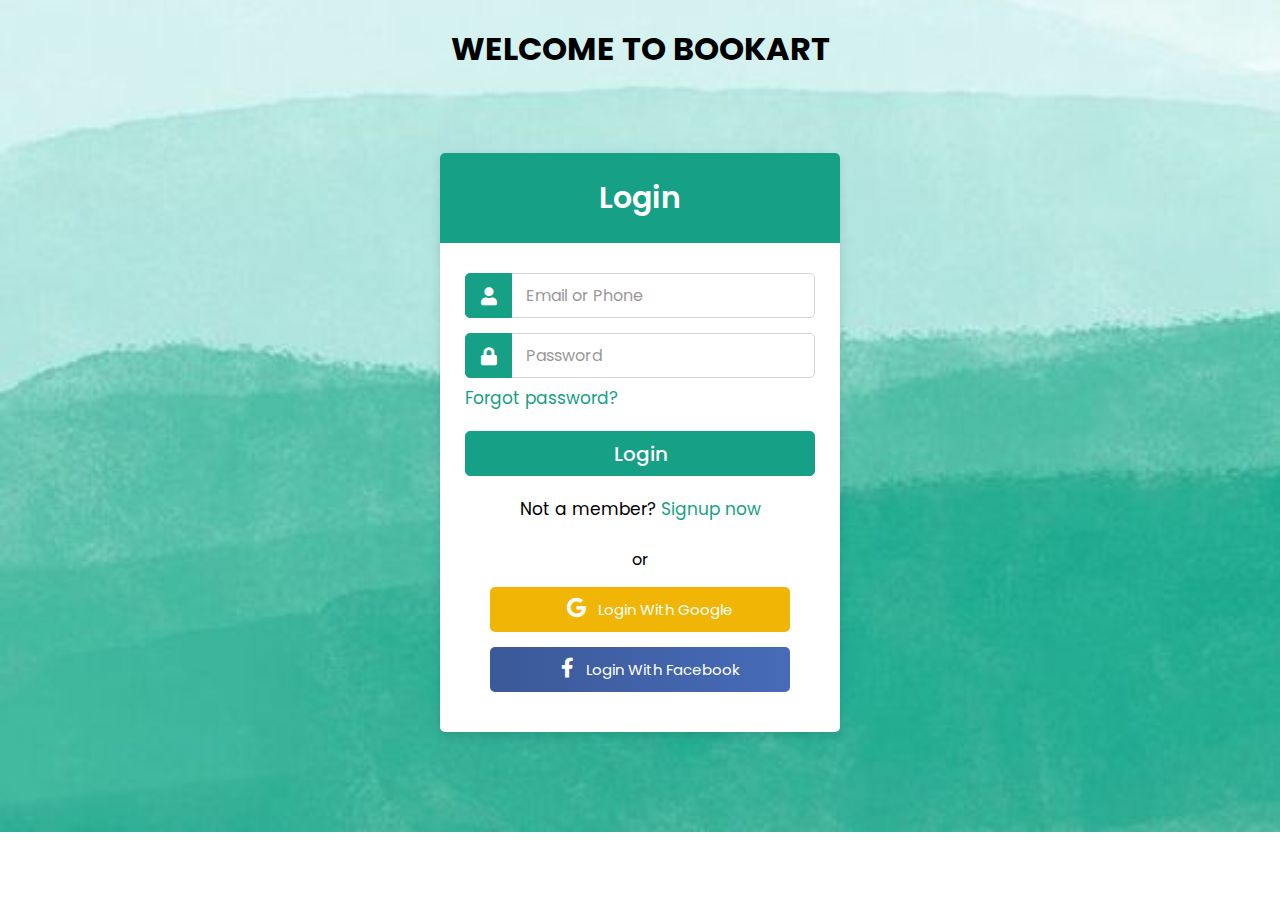
<file: index.html>
<!DOCTYPE html>
<html lang="en" dir="ltr">
  <head>
    <meta charset="utf-8">
    <meta name="viewport" content="width=device-width, initial-scale=1.0">
     <title>Login Form | Library</title> 
    <link rel="stylesheet" href="index.css">
    <link rel="stylesheet" href="https://cdnjs.cloudflare.com/ajax/libs/font-awesome/5.15.2/css/all.min.css"/>
    <link href="https://fonts.googleapis.com/css?family=Poppins" rel="stylesheet" type="text/css">
  </head>
  <body>
  <br>
	<h1><center> WELCOME TO BOOKART </center></h1>
    <div class="container">
      <div class="wrapper">
        <div class="title"><span>Login</span></div>
        <form action="#">
          <div class="row">
            <i class="fas fa-user"></i>
            <input type="text" placeholder="Email or Phone" required>
          </div>
          <div class="row">
            <i class="fas fa-lock"></i>
            <input type="password" placeholder="Password" required>
          </div>
          <div class="pass"><a href="#">Forgot password?</a></div>
          <div class="row button">
            <input type="submit" value="Login">
          </div>
          <div class="signup-link">Not a member? <a href="signup.html">Signup now</a></div>
        </form>
		
      <div class="row">
        <div class="option"><center> or </center></div>
        <div class="google">
		<center>
          <a href="https://accounts.google.com/"><i class="fab fa-google"></i>Login With Google</a>
		</center>
        </div>
        <div class="facebook">
		<center>
          <a href="https://www.facebook.com/login/"><i class="fab fa-facebook-f"></i>Login With Facebook</a>
		</center>
		<br>
        </div>
      </div>
      </div>    
    </div>
	
  </body>
</html>
</file>
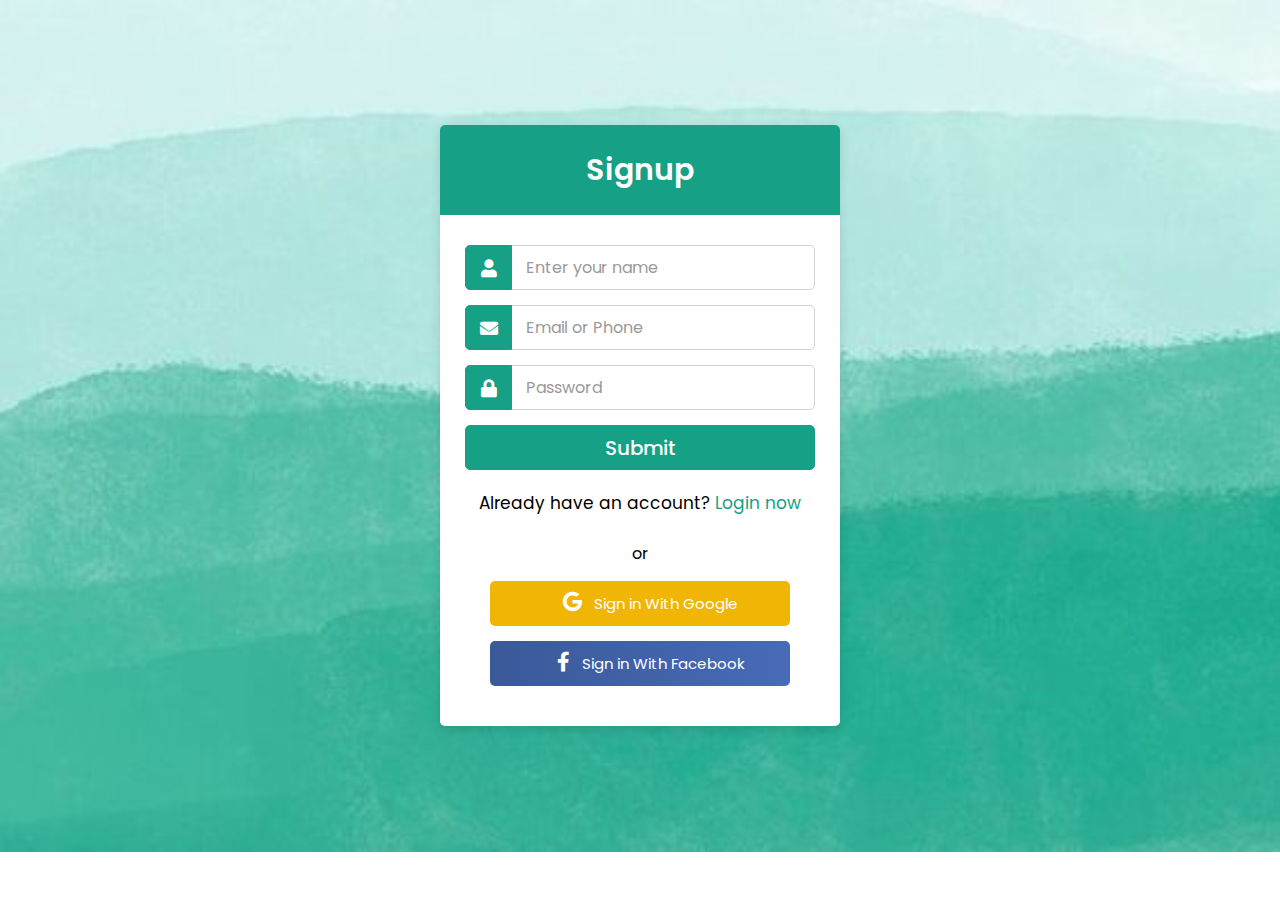
<file: signup.html>
<!DOCTYPE html>
<html lang="en" dir="ltr">
  <head>
    <meta charset="utf-8">
    <meta name="viewport" content="width=device-width, initial-scale=1.0">
     <title>Signup Form | Library</title> 
    <link rel="stylesheet" href="style.css">
    <link rel="stylesheet" href="https://cdnjs.cloudflare.com/ajax/libs/font-awesome/5.15.2/css/all.min.css"/>
    <link href="https://fonts.googleapis.com/css?family=Roboto" rel="stylesheet" type="text/css">
  </head>
  <body>
    <div class="container">
      <div class="wrapper" id="signup">
        <div class="title"><span>Signup</span></div>
        <form action="#">
          <div class="input-boxes">
            <div class="input-box">
			<div class="row">
              <i class="fas fa-user"></i>
              <input type="text" placeholder="Enter your name" required>
            </div>
			</div>
            <div class="input-box">
			<div class="row">
              <i class="fas fa-envelope"></i>
              <input type="text" placeholder="Email or Phone" required>
            </div>
			</div>
            <div class="input-box">
			<div class="row">
              <i class="fas fa-lock"></i>
              <input type="password" placeholder="Password" required>
            </div>
			</div>
            <div class="row button">
              <input type="submit" value="Submit">
            </div>
            <div class="login-link">Already have an account? <a href="index.html">Login now</a></div>
          </div>
        </form>
        <div class="row">
        <div class="option"><center> or </center></div>
        <div class="google">
		<center>
          <a href="https://accounts.google.com/"><i class="fab fa-google"></i>Sign in With Google</a>
		</center>
        </div>
        <div class="facebook">
		<center>
          <a href="https://www.facebook.com/login/"><i class="fab fa-facebook-f"></i>Sign in With Facebook</a>
		</center>
		<br>
        </div>
        </div>
     
	  </div>
  
    </div>
  </body>
</html>
</file>
<file: index.css>
@import url('https://fonts.googleapis.com/css2?family=Poppins:wght@200;300;400;500;600;700&display=swap');
*{
  margin: 0;
  padding: 0;
  box-sizing: border-box;
  font-family: 'Poppins',sans-serif;
}
body{
  background: url('background.jpg'); 
  height: 100%;
  background-position: center;
  background-repeat: no-repeat;
  background-size: cover;
  overflow: hidden;
}
::selection{
  background: rgba(26,188,156,0.3);
}

.container{
  max-width: 440px;
  padding: 0 20px;
  margin: 80px auto;
}
.wrapper{
  width: 100%;
  background: #fff;
  border-radius: 5px;
  box-shadow: 0px 4px 10px 1px rgba(0,0,0,0.1);
}
.wrapper .title{
  height: 90px;
  background: #16a085;
  border-radius: 5px 5px 0 0;
  color: #fff;
  font-size: 30px;
  font-weight: 600;
  display: flex;
  align-items: center;
  justify-content: center;
}
.wrapper form{
  padding: 30px 25px 25px 25px;
}
.wrapper form .row{
  height: 45px;
  margin-bottom: 15px;
  position: relative;
}
.wrapper form .row input{
  height: 100%;
  width: 100%;
  outline: none;
  padding-left: 60px;
  border-radius: 5px;
  border: 1px solid lightgrey;
  font-size: 16px;
  transition: all 0.3s ease;
}
form .row input:focus{
  border-color: #16a085;
  box-shadow: inset 0px 0px 2px 2px rgba(26,188,156,0.25);
}
form .row input::placeholder{
  color: #999;
}
.wrapper form .row i{
  position: absolute;
  width: 47px;
  height: 100%;
  color: #fff;
  font-size: 18px;
  background: #16a085;
  border: 1px solid #16a085;
  border-radius: 5px 0 0 5px;
  display: flex;
  align-items: center;
  justify-content: center;
}
.wrapper form .pass{
  margin: -8px 0 20px 0;
}
.wrapper form .pass a{
  color: #16a085;
  font-size: 17px;
  text-decoration: none;
}
.wrapper form .pass a:hover{
  text-decoration: underline;
}
.wrapper form .button input{
  color: #fff;
  font-size: 20px;
  font-weight: 500;
  padding-left: 0px;
  background: #16a085;
  border: 1px solid #16a085;
  cursor: pointer;
}
form .button input:hover{
  background: #12876f;
}
.wrapper form .signup-link{
  text-align: center;
  margin-top: 20px;
  font-size: 17px;
}
.wrapper form .signup-link a{
  color: #16a085;
  text-decoration: none;
}
form .signup-link a:hover{
  text-decoration: underline;
}
#customBtn {
  display: inline-block;
  background: white;
  color: #444;
  width: 190px;
  border-radius: 5px;
  border: thin solid #888;
  box-shadow: 1px 1px 1px grey;
  white-space: nowrap;
}
#customBtn:hover {
  cursor: pointer;
}

.container .facebook a,
.container .google a{
  display: block;
  height: 45px;
  width: 75%;
  font-size: 15px;
  text-decoration: none;
  padding-left: 20px;
  line-height: 45px;
  color: #fff;
  border-radius: 5px;
  transition: all 0.3s ease;
}

.container .facebook i,
.container .google i{
  padding-right: 12px;
  font-size: 20px;
}
.container .google a{
  background: linear-gradient(to right,  #f1b605 0%, #f1b605 100%);
  margin: 15px 0 15px 0;
}
.container .google a:hover{
  background: linear-gradient(to left,  #f1b605 0%, #f1b605 100%);
  margin: 15px 0 15px 0;
}
.container .facebook a{
  background: linear-gradient(to right,  #3b5998 0%, #476bb8 100%);
  margin: 15px 0 15px 0;
}
.container .facebook a:hover{
  background: linear-gradient(to left,  #3b5998 0%, #476bb8 100%);
  margin: 15px 0 15px 0;
}
</file>
<file: style.css>
@import url('https://fonts.googleapis.com/css2?family=Poppins:wght@200;300;400;500;600;700&display=swap');
*{
  margin: 0;
  padding: 0;
  box-sizing: border-box;
  font-family: 'Poppins',sans-serif;
}
body{
  background: url('background.jpg'); 
  height: 100%;
  background-position: center;
  background-repeat: no-repeat;
  background-size: cover;
  overflow: hidden;
}
::selection{
  background: rgba(26,188,156,0.3);
}

.container{
  max-width: 440px;
  padding: 0 20px;
  margin: 125px auto;
}
.wrapper{
  width: 100%;
  background: #fff;
  border-radius: 5px;
  box-shadow: 0px 4px 10px 1px rgba(0,0,0,0.1);
}
.wrapper .title{
  height: 90px;
  background: #16a085;
  border-radius: 5px 5px 0 0;
  color: #fff;
  font-size: 30px;
  font-weight: 600;
  display: flex;
  align-items: center;
  justify-content: center;
}
.wrapper form{
  padding: 30px 25px 25px 25px;
}
.wrapper form .row{
  height: 45px;
  margin-bottom: 15px;
  position: relative;
}
.wrapper form .row input{
  height: 100%;
  width: 100%;
  outline: none;
  padding-left: 60px;
  border-radius: 5px;
  border: 1px solid lightgrey;
  font-size: 16px;
  transition: all 0.3s ease;
}
form .row input:focus{
  border-color: #16a085;
  box-shadow: inset 0px 0px 2px 2px rgba(26,188,156,0.25);
}
form .row input::placeholder{
  color: #999;
}
.wrapper form .row i{
  position: absolute;
  width: 47px;
  height: 100%;
  color: #fff;
  font-size: 18px;
  background: #16a085;
  border: 1px solid #16a085;
  border-radius: 5px 0 0 5px;
  display: flex;
  align-items: center;
  justify-content: center;
}
.wrapper form .pass{
  margin: -8px 0 20px 0;
}
.wrapper form .pass a{
  color: #16a085;
  font-size: 17px;
  text-decoration: none;
}
.wrapper form .pass a:hover{
  text-decoration: underline;
}
.wrapper form .button input{
  color: #fff;
  font-size: 20px;
  font-weight: 500;
  padding-left: 0px;
  background: #16a085;
  border: 1px solid #16a085;
  cursor: pointer;
}
form .button input:hover{
  background: #12876f;
}
.wrapper form .login-link{
  text-align: center;
  margin-top: 20px;
  font-size: 17px;
}
.wrapper form .login-link a{
  color: #16a085;
  text-decoration: none;
}
form .login-link a:hover{
  text-decoration: underline;
}
#customBtn {
  display: inline-block;
  background: white;
  color: #444;
  width: 190px;
  border-radius: 5px;
  border: thin solid #888;
  box-shadow: 1px 1px 1px grey;
  white-space: nowrap;
}
#customBtn:hover {
  cursor: pointer;
}

.container .facebook a,
.container .google a{
  display: block;
  height: 45px;
  width: 75%;
  font-size: 15px;
  text-decoration: none;
  padding-left: 20px;
  line-height: 45px;
  color: #fff;
  border-radius: 5px;
  transition: all 0.3s ease;
}

.container .facebook i,
.container .google i{
  padding-right: 12px;
  font-size: 20px;
}
.container .google a{
  background: linear-gradient(to right,  #f1b605 0%, #f1b605 100%);
  margin: 15px 0 15px 0;
}
.container .google a:hover{
  background: linear-gradient(to left,  #f1b605 0%, #f1b605 100%);
  margin: 15px 0 15px 0;
}
.container .facebook a{
  background: linear-gradient(to right,  #3b5998 0%, #476bb8 100%);
  margin: 15px 0 15px 0;
}
.container .facebook a:hover{
  background: linear-gradient(to left,  #3b5998 0%, #476bb8 100%);
  margin: 15px 0 15px 0;
}
</file>
